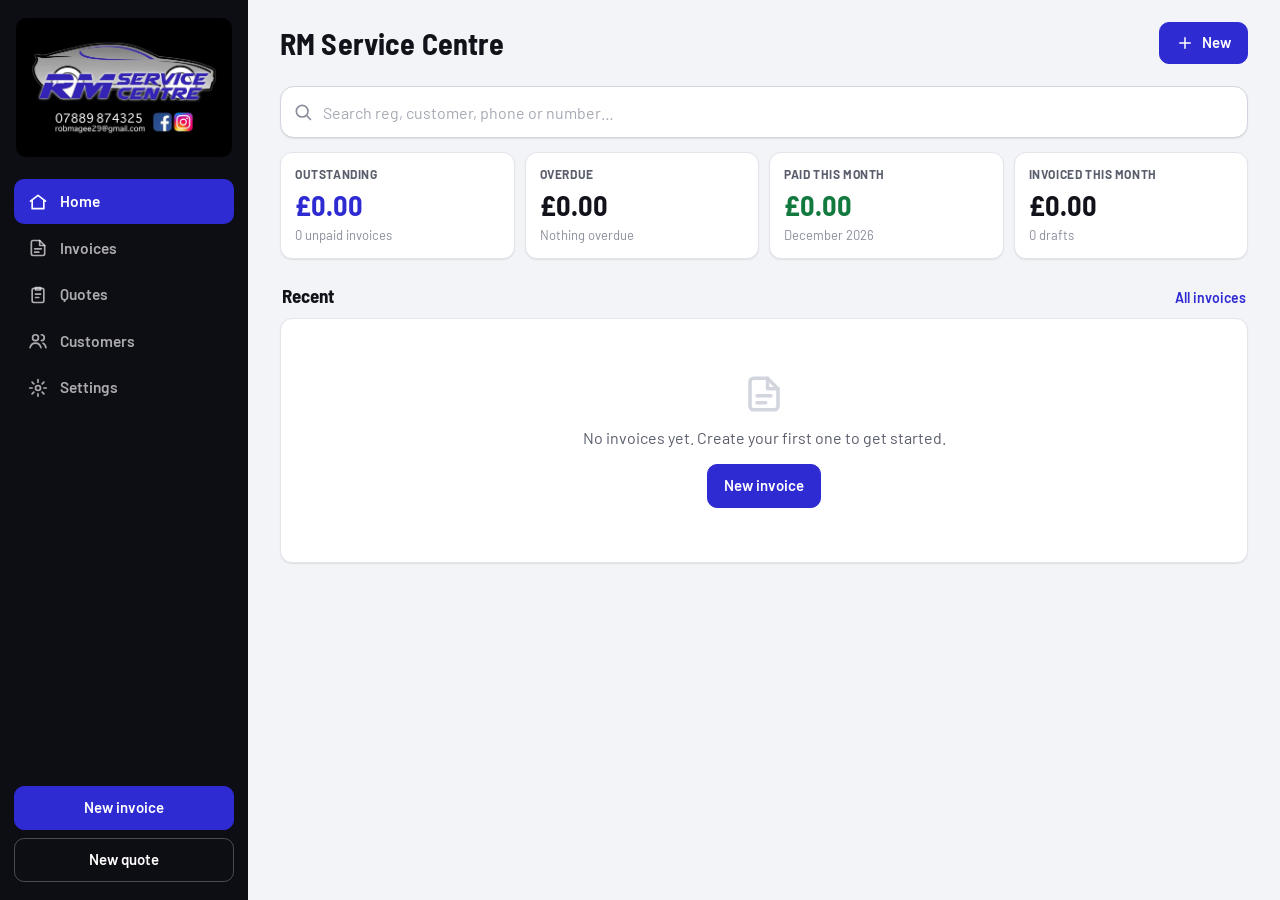
<file: rmsc-invoicing/index.html>
<!doctype html>
<html lang="en-GB">
<head>
<meta charset="utf-8">
<meta name="viewport" content="width=device-width, initial-scale=1, viewport-fit=cover">
<title>RMSC Invoicing</title>
<meta name="description" content="Invoices and quotes for RM Service Centre">
<meta name="theme-color" content="#0d0d14">
<link rel="manifest" href="manifest.webmanifest">
<link rel="icon" type="image/png" href="icons/icon-192.png">
<link rel="apple-touch-icon" href="icons/apple-touch-icon.png">
<meta name="mobile-web-app-capable" content="yes">
<meta name="apple-mobile-web-app-capable" content="yes">
<meta name="apple-mobile-web-app-status-bar-style" content="black">
<meta name="apple-mobile-web-app-title" content="RMSC">
<link rel="preconnect" href="https://fonts.googleapis.com">
<link rel="preconnect" href="https://fonts.gstatic.com" crossorigin>
<link href="https://fonts.googleapis.com/css2?family=Barlow:wght@400;500;600;700&family=Barlow+Semi+Condensed:wght@600;700&display=swap" rel="stylesheet">
<link rel="stylesheet" href="css/app.css">
</head>
<body>
<div class="app">
  <aside class="sidebar">
    <a href="#/" class="side-logo" aria-label="Home"><img id="side-logo-img" alt="RM Service Centre"></a>
    <nav class="side-nav" aria-label="Main">
      <a href="#/" data-nav="home"><svg class="ic" viewBox="0 0 24 24" fill="none" stroke="currentColor" stroke-width="2" stroke-linecap="round" stroke-linejoin="round"><path d="M3 11l9-7 9 7"/><path d="M5 10v10h14V10"/></svg>Home</a>
      <a href="#/invoices" data-nav="invoices"><svg class="ic" viewBox="0 0 24 24" fill="none" stroke="currentColor" stroke-width="2" stroke-linecap="round" stroke-linejoin="round"><path d="M14 3H6a2 2 0 0 0-2 2v14a2 2 0 0 0 2 2h12a2 2 0 0 0 2-2V9z"/><path d="M14 3v6h6M8 13h8M8 17h5"/></svg>Invoices</a>
      <a href="#/quotes" data-nav="quotes"><svg class="ic" viewBox="0 0 24 24" fill="none" stroke="currentColor" stroke-width="2" stroke-linecap="round" stroke-linejoin="round"><rect x="5" y="4" width="14" height="17" rx="2"/><path d="M9 3h6v3H9zM9 11h6M9 15h4"/></svg>Quotes</a>
      <a href="#/customers" data-nav="customers"><svg class="ic" viewBox="0 0 24 24" fill="none" stroke="currentColor" stroke-width="2" stroke-linecap="round" stroke-linejoin="round"><circle cx="9" cy="8" r="3.5"/><path d="M2.5 20c.8-3.5 3.4-5.5 6.5-5.5s5.7 2 6.5 5.5M16 4.5a3.5 3.5 0 0 1 0 7M18 14.8c1.8.7 3 2.5 3.5 5.2"/></svg>Customers</a>
      <a href="#/settings" data-nav="settings"><svg class="ic" viewBox="0 0 24 24" fill="none" stroke="currentColor" stroke-width="2" stroke-linecap="round" stroke-linejoin="round"><circle cx="12" cy="12" r="3"/><path d="M12 2v3M12 19v3M4.9 4.9l2.1 2.1M17 17l2.1 2.1M2 12h3M19 12h3M4.9 19.1L7 17M17 7l2.1-2.1"/></svg>Settings</a>
    </nav>
    <div class="side-new">
      <a href="#/new/invoice" class="btn btn-primary btn-block">New invoice</a>
      <a href="#/new/quote" class="btn btn-side btn-block">New quote</a>
    </div>
  </aside>

  <div class="main">
    <header class="topbar">
      <button class="icon-btn top-back" id="top-back" data-act="back" aria-label="Back" hidden><svg class="ic" viewBox="0 0 24 24" fill="none" stroke="currentColor" stroke-width="2.2" stroke-linecap="round" stroke-linejoin="round"><path d="M15 18l-6-6 6-6"/></svg></button>
      <h1 id="top-title">RMSC Invoicing</h1>
      <div class="top-actions" id="top-actions"></div>
    </header>
    <main id="view" class="view" tabindex="-1"></main>
  </div>

  <nav class="tabbar" aria-label="Main">
    <a href="#/" data-nav="home"><svg class="ic" viewBox="0 0 24 24" fill="none" stroke="currentColor" stroke-width="2" stroke-linecap="round" stroke-linejoin="round"><path d="M3 11l9-7 9 7"/><path d="M5 10v10h14V10"/></svg>Home</a>
    <a href="#/invoices" data-nav="invoices"><svg class="ic" viewBox="0 0 24 24" fill="none" stroke="currentColor" stroke-width="2" stroke-linecap="round" stroke-linejoin="round"><path d="M14 3H6a2 2 0 0 0-2 2v14a2 2 0 0 0 2 2h12a2 2 0 0 0 2-2V9z"/><path d="M14 3v6h6M8 13h8M8 17h5"/></svg>Invoices</a>
    <a href="#/quotes" data-nav="quotes"><svg class="ic" viewBox="0 0 24 24" fill="none" stroke="currentColor" stroke-width="2" stroke-linecap="round" stroke-linejoin="round"><rect x="5" y="4" width="14" height="17" rx="2"/><path d="M9 3h6v3H9zM9 11h6M9 15h4"/></svg>Quotes</a>
    <a href="#/customers" data-nav="customers"><svg class="ic" viewBox="0 0 24 24" fill="none" stroke="currentColor" stroke-width="2" stroke-linecap="round" stroke-linejoin="round"><circle cx="9" cy="8" r="3.5"/><path d="M2.5 20c.8-3.5 3.4-5.5 6.5-5.5s5.7 2 6.5 5.5M16 4.5a3.5 3.5 0 0 1 0 7M18 14.8c1.8.7 3 2.5 3.5 5.2"/></svg>Customers</a>
    <a href="#/settings" data-nav="settings"><svg class="ic" viewBox="0 0 24 24" fill="none" stroke="currentColor" stroke-width="2" stroke-linecap="round" stroke-linejoin="round"><circle cx="12" cy="12" r="3"/><path d="M12 2v3M12 19v3M4.9 4.9l2.1 2.1M17 17l2.1 2.1M2 12h3M19 12h3M4.9 19.1L7 17M17 7l2.1-2.1"/></svg>Settings</a>
  </nav>
</div>

<div id="modal-root"></div>
<div id="toast-root" aria-live="polite"></div>

<noscript><p style="padding:24px">This app needs JavaScript turned on.</p></noscript>
<script src="js/logo.js"></script>
<script src="js/app.js"></script>
</body>
</html>
</file>
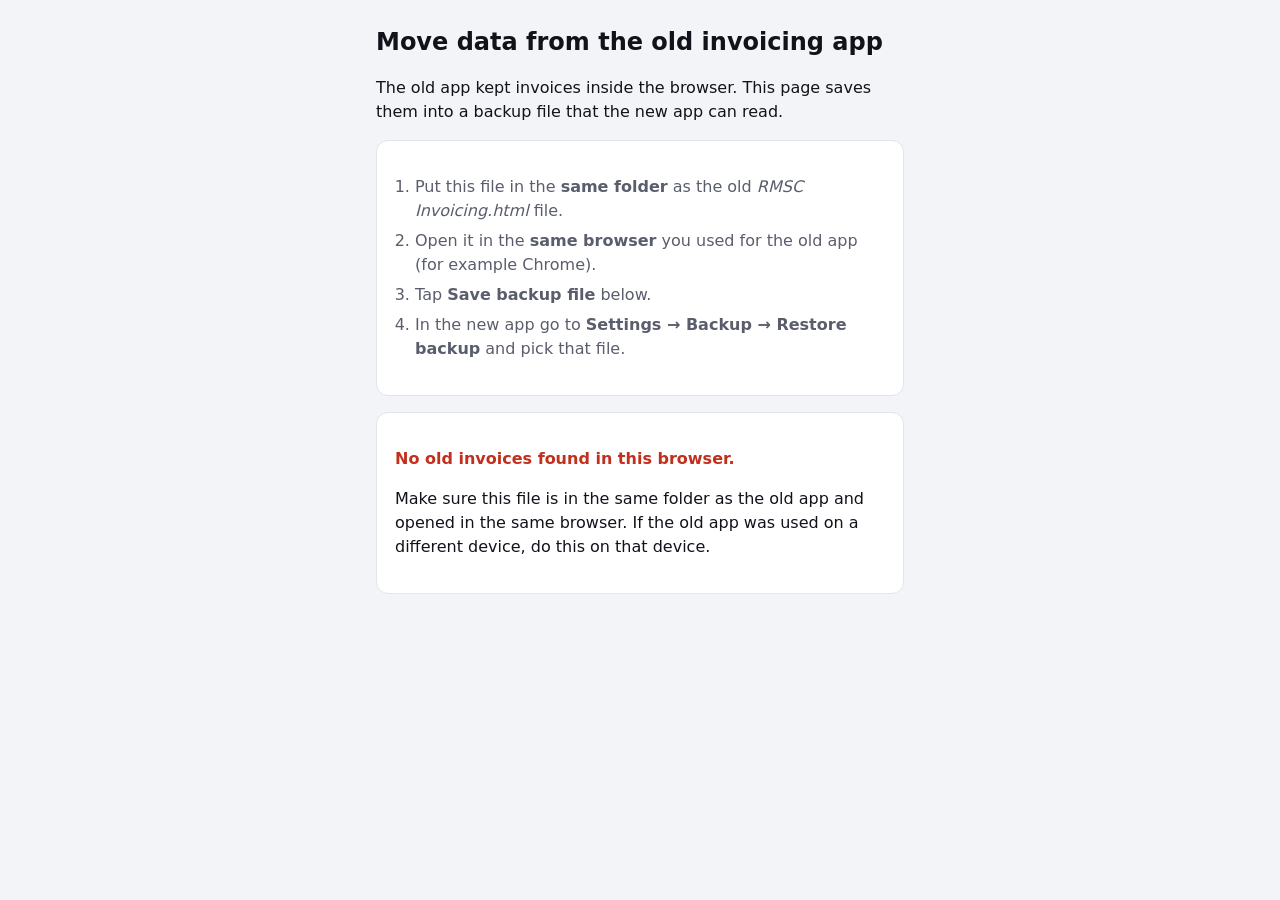
<file: rmsc-invoicing/migrate-old-data.html>
<!doctype html>
<html lang="en-GB">
<head>
<meta charset="utf-8">
<meta name="viewport" content="width=device-width, initial-scale=1">
<title>Move old RMSC data</title>
<style>
  :root { --ink: #0d0d14; --blue: #2f2bd3; --bg: #f3f4f7; --line: #e3e5eb; --muted: #5a5e6c; --green: #12793f; --red: #c2301d; }
  * { box-sizing: border-box; }
  body { margin: 0; font-family: system-ui, -apple-system, 'Segoe UI', Roboto, sans-serif; background: var(--bg); color: #12131a; line-height: 1.5; }
  main { max-width: 560px; margin: 0 auto; padding: 24px 16px 48px; }
  h1 { font-size: 24px; margin: 0 0 8px; }
  .card { background: #fff; border: 1px solid var(--line); border-radius: 12px; padding: 18px; margin-top: 16px; }
  ol { padding-left: 20px; color: var(--muted); }
  li { margin-bottom: 6px; }
  button { font: inherit; font-weight: 600; min-height: 46px; padding: 0 18px; border-radius: 10px; border: 0; background: var(--blue); color: #fff; cursor: pointer; width: 100%; }
  .ok { color: var(--green); font-weight: 600; }
  .bad { color: var(--red); font-weight: 600; }
</style>
</head>
<body>
<main>
  <h1>Move data from the old invoicing app</h1>
  <p>The old app kept invoices inside the browser. This page saves them into a backup file that the new app can read.</p>

  <div class="card">
    <ol>
      <li>Put this file in the <strong>same folder</strong> as the old <em>RMSC Invoicing.html</em> file.</li>
      <li>Open it in the <strong>same browser</strong> you used for the old app (for example Chrome).</li>
      <li>Tap <strong>Save backup file</strong> below.</li>
      <li>In the new app go to <strong>Settings → Backup → Restore backup</strong> and pick that file.</li>
    </ol>
  </div>

  <div class="card" id="result">Checking…</div>
</main>
<script>
(function () {
  var box = document.getElementById('result');
  var raw = null;
  try { raw = localStorage.getItem('garageInvoiceState'); } catch (e) { /* blocked */ }
  if (!raw) {
    box.innerHTML = '<p class="bad">No old invoices found in this browser.</p><p>Make sure this file is in the same folder as the old app and opened in the same browser. If the old app was used on a different device, do this on that device.</p>';
    return;
  }
  var data;
  try { data = JSON.parse(raw); } catch (e) { box.innerHTML = '<p class="bad">The old data is damaged and could not be read.</p>'; return; }
  var inv = (data.invoices || []).length, cus = (data.customers || []).length;
  box.innerHTML = '<p class="ok">Found ' + inv + ' invoice' + (inv === 1 ? '' : 's') + ' and ' + cus + ' customer' + (cus === 1 ? '' : 's') + '.</p><button id="dl">Save backup file</button>';
  document.getElementById('dl').onclick = function () {
    var d = new Date();
    var name = 'RMSC-old-app-data-' + d.getFullYear() + '-' + String(d.getMonth() + 1).padStart(2, '0') + '-' + String(d.getDate()).padStart(2, '0') + '.json';
    var url = URL.createObjectURL(new Blob([raw], { type: 'application/json' }));
    var a = document.createElement('a'); a.href = url; a.download = name; document.body.appendChild(a); a.click(); a.remove();
    setTimeout(function () { URL.revokeObjectURL(url); }, 4000);
    box.insertAdjacentHTML('beforeend', '<p style="margin-top:12px">Saved as <strong>' + name + '</strong>. Now restore it in the new app.</p>');
  };
})();
</script>
</body>
</html>
</file>
<file: rmsc-invoicing/css/app.css>
/* RMSC Invoicing – styles (mobile first) */
:root {
  --ink: #0d0d14;
  --ink2: #1a1a26;
  --blue: #2f2bd3;
  --blue-d: #231fb0;
  --blue-50: #eeeefe;
  --blue-100: #dcdcfc;
  --bg: #f3f4f7;
  --surface: #ffffff;
  --surface2: #f7f8fa;
  --line: #e3e5eb;
  --line2: #d2d5dd;
  --text: #12131a;
  --muted: #5a5e6c;
  --faint: #8a8e9b;
  --green: #12793f;
  --green-d: #0d6333;
  --green-bg: #e3f4ea;
  --red: #c2301d;
  --red-bg: #fdeceb;
  --amber: #995400;
  --amber-bg: #fff2d4;
  --grey-bg: #eceef2;
  --plate: #ffcc00;
  --r: 12px;
  --shadow: 0 1px 2px rgba(16, 18, 30, .06), 0 1px 1px rgba(16, 18, 30, .03);
  --shadow-lg: 0 14px 44px rgba(16, 18, 30, .2);
  --font: 'Barlow', system-ui, -apple-system, 'Segoe UI', Roboto, sans-serif;
  --font-head: 'Barlow Semi Condensed', 'Barlow', system-ui, sans-serif;
  --tabbar-h: 62px;
  --side-w: 248px;
}

* { box-sizing: border-box; }
html { -webkit-text-size-adjust: 100%; }
body {
  margin: 0; font-family: var(--font); font-size: 16px; line-height: 1.45;
  color: var(--text); background: var(--bg);
  -webkit-font-smoothing: antialiased; -webkit-tap-highlight-color: transparent;
}
a { color: inherit; text-decoration: none; }
button, input, select, textarea { font: inherit; color: inherit; }
h1, h2, h3 { font-family: var(--font-head); margin: 0; font-weight: 700; letter-spacing: .005em; line-height: 1.15; }
p { margin: 0 0 10px; }
.ic { width: 20px; height: 20px; flex: none; }
[hidden] { display: none !important; }
.num { font-variant-numeric: tabular-nums; }
.muted { color: var(--muted); }
.small { font-size: 14px; }
.red { color: var(--red); }
.green { color: var(--green); }
:focus-visible { outline: 3px solid var(--blue-100); outline-offset: 2px; }

/* ---------- Layout ---------- */
.app { min-height: 100vh; min-height: 100dvh; }
.sidebar { display: none; }
.main { min-width: 0; }

.topbar {
  position: sticky; top: 0; z-index: 40;
  display: flex; align-items: center; gap: 6px;
  min-height: 56px; padding: 8px 12px 8px 16px;
  padding-top: calc(8px + env(safe-area-inset-top));
  background: var(--ink); color: #fff;
}
.topbar h1 { font-size: 21px; flex: 1; min-width: 0; white-space: nowrap; overflow: hidden; text-overflow: ellipsis; }
.top-back { margin-left: -8px; }
.top-actions { display: flex; gap: 6px; flex: none; }
.topbar .btn { min-height: 38px; padding: 0 12px; font-size: 14.5px; }
.topbar .btn-top { background: transparent; border-color: rgba(255,255,255,.28); color: #fff; }

.view { padding: 16px 16px calc(var(--tabbar-h) + 28px + env(safe-area-inset-bottom)); max-width: 1180px; margin: 0 auto; outline: none; }

.tabbar {
  position: fixed; left: 0; right: 0; bottom: 0; z-index: 40;
  display: grid; grid-template-columns: repeat(5, 1fr);
  background: rgba(255,255,255,.97); border-top: 1px solid var(--line);
  padding-bottom: env(safe-area-inset-bottom);
}
.tabbar a { display: flex; flex-direction: column; align-items: center; justify-content: center; gap: 3px; height: var(--tabbar-h); font-size: 11.5px; font-weight: 600; color: var(--faint); }
.tabbar a .ic { width: 23px; height: 23px; }
.tabbar a.on { color: var(--blue); }
body.editing .tabbar { display: none; }
body.editing .view { padding-bottom: calc(104px + env(safe-area-inset-bottom)); }

@media (min-width: 900px) {
  .app { display: grid; grid-template-columns: var(--side-w) minmax(0, 1fr); }
  .sidebar {
    display: flex; flex-direction: column; position: sticky; top: 0; height: 100vh;
    background: var(--ink); color: #fff; padding: 18px 14px;
  }
  .side-logo { display: block; border-radius: 10px; overflow: hidden; margin: 0 2px 22px; }
  .side-logo img { display: block; width: 100%; }
  .side-nav { display: flex; flex-direction: column; gap: 2px; }
  .side-nav a { display: flex; align-items: center; gap: 12px; padding: 11px 14px; border-radius: 10px; color: rgba(255,255,255,.66); font-weight: 600; font-size: 15.5px; }
  .side-nav a:hover { background: rgba(255,255,255,.07); color: #fff; }
  .side-nav a.on { background: var(--blue); color: #fff; }
  .side-new { margin-top: auto; display: flex; flex-direction: column; gap: 8px; }
  .sidebar .btn-side { background: transparent; color: #fff; border-color: rgba(255,255,255,.25); }
  .sidebar .btn-side:hover { background: rgba(255,255,255,.07); border-color: rgba(255,255,255,.4); }
  .tabbar { display: none; }
  .topbar { background: var(--bg); color: var(--text); padding: 22px 32px 10px; }
  .topbar h1 { font-size: 30px; }
  .topbar .btn { min-height: 42px; padding: 0 16px; font-size: 15px; }
  .topbar .btn-top { background: var(--surface); border-color: var(--line2); color: var(--text); }
  .view { padding: 12px 32px 48px; }
  body.editing .view { padding-bottom: 120px; }
}

/* ---------- Buttons ---------- */
.btn {
  display: inline-flex; align-items: center; justify-content: center; gap: 8px;
  min-height: 44px; padding: 0 16px; border-radius: 10px;
  border: 1px solid var(--line2); background: var(--surface); color: var(--text);
  font-weight: 600; font-size: 15px; cursor: pointer; white-space: nowrap; text-align: center;
  transition: background .15s, border-color .15s, transform .05s;
}
.btn:hover { border-color: var(--faint); }
.btn:active { transform: translateY(1px); }
.btn .ic { width: 18px; height: 18px; }
.btn-primary { background: var(--blue); border-color: var(--blue); color: #fff; }
.btn-primary:hover { background: var(--blue-d); border-color: var(--blue-d); }
.btn-green { background: var(--green); border-color: var(--green); color: #fff; }
.btn-green:hover { background: var(--green-d); border-color: var(--green-d); }
.btn-danger { color: var(--red); border-color: #f0c3bc; }
.btn-danger:hover { background: var(--red-bg); border-color: var(--red); }
.btn-sm { min-height: 36px; padding: 0 12px; font-size: 14px; }
.btn-block { width: 100%; }
.btn[disabled], .btn.loading { opacity: .6; pointer-events: none; }
.btn.loading .ic { animation: spin 1s linear infinite; }
@keyframes spin { to { transform: rotate(360deg); } }
.icon-btn { display: inline-grid; place-items: center; width: 40px; height: 40px; flex: none; border-radius: 10px; border: 0; background: transparent; color: inherit; cursor: pointer; }
.icon-btn:hover { background: rgba(127,127,145,.14); }
.icon-btn.danger:hover { background: var(--red-bg); color: var(--red); }
.link { color: var(--blue); font-weight: 600; background: none; border: 0; padding: 0; cursor: pointer; }

/* ---------- Cards / sections ---------- */
.card { background: var(--surface); border: 1px solid var(--line); border-radius: var(--r); padding: 16px; box-shadow: var(--shadow); }
.stack { display: flex; flex-direction: column; gap: 12px; }
.card-title { display: flex; align-items: center; gap: 8px; font-family: var(--font-head); font-weight: 700; font-size: 19px; margin-bottom: 14px; }
.card-title .ic { color: var(--blue); }
.card-title .spacer { flex: 1; }
.section { margin-top: 26px; }
.section-head { display: flex; align-items: baseline; justify-content: space-between; gap: 12px; margin: 0 2px 10px; }
.section-head h2 { font-size: 19px; }
.section-head a { font-size: 14px; font-weight: 600; color: var(--blue); }
.help { display: block; font-size: 13px; color: var(--faint); margin-top: 2px; }

/* ---------- Forms ---------- */
.field { display: flex; flex-direction: column; gap: 5px; min-width: 0; }
.fields { display: flex; flex-direction: column; gap: 12px; }
label, .label { font-size: 13.5px; font-weight: 600; color: var(--muted); }
input[type=text], input[type=search], input[type=email], input[type=tel], input[type=number], input[type=date], select, textarea {
  width: 100%; min-height: 44px; padding: 10px 12px;
  border: 1px solid var(--line2); border-radius: 10px; background: #fff;
  font-size: 16px; outline: none; -webkit-appearance: none; appearance: none;
  transition: border-color .15s, box-shadow .15s;
}
input[type=date] { padding-top: 8px; padding-bottom: 8px; }
input::placeholder, textarea::placeholder { color: #a6a9b4; }
select {
  background-image: url("data:image/svg+xml,%3Csvg xmlns='http://www.w3.org/2000/svg' width='12' height='8' viewBox='0 0 12 8'%3E%3Cpath d='M1 1.5l5 5 5-5' fill='none' stroke='%235a5e6c' stroke-width='1.8' stroke-linecap='round'/%3E%3C/svg%3E");
  background-repeat: no-repeat; background-position: right 12px center; padding-right: 34px; cursor: pointer;
}
input:focus, select:focus, textarea:focus { border-color: var(--blue); box-shadow: 0 0 0 3px var(--blue-100); }
textarea { resize: vertical; min-height: 76px; line-height: 1.4; }
.grid2 { display: grid; grid-template-columns: 1fr 1fr; gap: 12px; }
@media (max-width: 560px) { .grid2.stack-sm { grid-template-columns: 1fr; } }
.reg-input { font-family: var(--font-head) !important; font-weight: 700; font-size: 19px !important; letter-spacing: .08em; text-transform: uppercase; background: #fffbe0 !important; }

.search-box { position: relative; }
.search-box > .ic { position: absolute; left: 13px; top: 50%; transform: translateY(-50%); color: var(--faint); pointer-events: none; }
.search-box input { padding-left: 42px; }
.search-hero { margin-bottom: 14px; }
.search-hero input { height: 52px; border-radius: 14px; box-shadow: var(--shadow); }

.seg { display: flex; flex-wrap: wrap; gap: 8px; }
.seg label { position: relative; }
.seg input { position: absolute; opacity: 0; pointer-events: none; }
.seg span { display: inline-flex; align-items: center; height: 40px; padding: 0 14px; border-radius: 99px; border: 1px solid var(--line2); background: #fff; font-size: 14.5px; font-weight: 600; color: var(--text); cursor: pointer; }
.seg input:checked + span { background: var(--ink); border-color: var(--ink); color: #fff; }
.seg input:focus-visible + span { box-shadow: 0 0 0 3px var(--blue-100); }

/* ---------- Plates & badges ---------- */
.plate {
  display: inline-flex; align-items: center; font-family: var(--font-head); font-weight: 700;
  letter-spacing: .06em; background: var(--plate); color: #111; border: 1.5px solid #111;
  border-radius: 5px; padding: 0 7px; font-size: 14px; line-height: 1.45; white-space: nowrap;
}
.plate.lg { font-size: 30px; padding: 4px 18px; border-width: 2px; border-radius: 8px; }
.badge { display: inline-flex; align-items: center; height: 22px; padding: 0 9px; border-radius: 99px; font-size: 12px; font-weight: 700; letter-spacing: .02em; background: var(--grey-bg); color: var(--muted); white-space: nowrap; }
.b-paid, .b-accepted { background: var(--green-bg); color: var(--green); }
.b-unpaid, .b-sent { background: var(--blue-50); color: var(--blue); }
.b-part { background: var(--amber-bg); color: var(--amber); }
.b-overdue, .b-declined, .b-expired { background: var(--red-bg); color: var(--red); }
.b-converted { background: #efeafd; color: #5b34c8; }

/* ---------- Home ---------- */
.stats { display: grid; grid-template-columns: 1fr 1fr; gap: 10px; }
.stat { display: block; background: var(--surface); border: 1px solid var(--line); border-radius: var(--r); padding: 13px 14px; box-shadow: var(--shadow); min-width: 0; }
a.stat:hover { border-color: var(--line2); }
.stat-label { font-size: 12px; font-weight: 700; color: var(--muted); text-transform: uppercase; letter-spacing: .05em; }
.stat-value { font-family: var(--font-head); font-size: 25px; font-weight: 700; margin-top: 2px; font-variant-numeric: tabular-nums; white-space: nowrap; overflow: hidden; text-overflow: ellipsis; }
.stat-sub { font-size: 13px; color: var(--faint); }
.stat.blue .stat-value { color: var(--blue); }
.stat.red { border-color: #f2c4bd; background: #fffafa; }
.stat.red .stat-value { color: var(--red); }
.stat.green .stat-value { color: var(--green); }
@media (min-width: 720px) { .stats { grid-template-columns: repeat(4, 1fr); } .stat-value { font-size: 28px; } }

.quick { display: grid; grid-template-columns: 1fr 1fr; gap: 10px; margin-top: 12px; }
.quick-btn { display: flex; align-items: center; gap: 10px; padding: 15px 14px; border-radius: var(--r); background: var(--ink); color: #fff; font-weight: 700; font-size: 16px; }
.quick-btn .ic { width: 22px; height: 22px; color: #a19eff; }
.quick-btn.alt { background: var(--surface); color: var(--text); border: 1px solid var(--line); box-shadow: var(--shadow); }
.quick-btn.alt .ic { color: var(--blue); }
@media (min-width: 900px) { .quick { display: none; } }

.banner { display: flex; align-items: center; gap: 12px; padding: 12px 14px; border-radius: var(--r); background: var(--blue-50); border: 1px solid var(--blue-100); margin-bottom: 12px; font-size: 14.5px; }
.banner > .ic { color: var(--blue); }
.banner-body { flex: 1; min-width: 0; }
.banner strong { display: block; }
.banner.warn { background: var(--amber-bg); border-color: #f1d9a0; }
.banner.warn > .ic { color: var(--amber); }
.banner.red { background: var(--red-bg); border-color: #f2c4bd; }
.banner.red > .ic { color: var(--red); }
.banner-actions { display: flex; gap: 6px; flex-wrap: wrap; }
@media (max-width: 620px) { .banner { flex-wrap: wrap; } .banner-actions { width: 100%; padding-left: 32px; } }

/* ---------- Lists ---------- */
.toolbar { display: flex; flex-direction: column; gap: 10px; margin-bottom: 12px; }
.chips { display: flex; gap: 8px; overflow-x: auto; scrollbar-width: none; margin: 0 -16px; padding: 2px 16px; }
.chips::-webkit-scrollbar { display: none; }
.chip { flex: none; height: 36px; padding: 0 14px; border-radius: 99px; border: 1px solid var(--line2); background: #fff; display: inline-flex; align-items: center; gap: 6px; font-weight: 600; font-size: 14px; color: var(--muted); cursor: pointer; }
.chip.on { background: var(--ink); border-color: var(--ink); color: #fff; }
.chip .count { font-size: 12px; opacity: .7; }
@media (min-width: 900px) { .toolbar { flex-direction: row; align-items: center; } .toolbar .search-box { flex: 0 0 340px; } .chips { margin: 0; padding: 2px 0; } }
.list-summary { font-size: 14px; color: var(--muted); margin: 0 2px 10px; }

.rows { display: flex; flex-direction: column; background: var(--surface); border: 1px solid var(--line); border-radius: var(--r); overflow: hidden; box-shadow: var(--shadow); }
.row { display: flex; align-items: center; gap: 12px; padding: 12px 14px; border-top: 1px solid var(--line); min-width: 0; }
.rows > :first-child { border-top: 0; }
a.row:hover { background: var(--surface2); }
.row-main { flex: 1; min-width: 0; }
.row-title { display: flex; align-items: center; gap: 8px; flex-wrap: wrap; }
.row-num { font-weight: 700; font-variant-numeric: tabular-nums; }
.row-name { font-weight: 600; white-space: nowrap; overflow: hidden; text-overflow: ellipsis; }
.row-sub { font-size: 13.5px; color: var(--muted); display: flex; align-items: center; gap: 6px; flex-wrap: wrap; margin-top: 1px; }
.row-side { text-align: right; flex: none; }
.row-amt { font-weight: 700; font-variant-numeric: tabular-nums; font-size: 16px; }
.row-bal { font-size: 12.5px; color: var(--amber); font-weight: 600; }
.row-bal.red { color: var(--red); }
.row .chev { color: var(--line2); }
.month-head { display: flex; justify-content: space-between; padding: 8px 14px; background: var(--surface2); font-size: 12px; font-weight: 700; color: var(--muted); text-transform: uppercase; letter-spacing: .06em; border-top: 1px solid var(--line); }
.avatar { width: 40px; height: 40px; border-radius: 50%; background: var(--blue-50); color: var(--blue); display: grid; place-items: center; font-weight: 700; flex: none; font-size: 15px; }
.avatar.lg { width: 56px; height: 56px; font-size: 20px; }

.empty { text-align: center; padding: 38px 18px; color: var(--muted); }
.empty .ic { width: 42px; height: 42px; color: var(--line2); margin-bottom: 6px; }
.empty p { margin: 0 0 14px; }

/* ---------- Editor ---------- */
.editor { display: grid; gap: 12px; }
.ed-main, .ed-side { display: flex; flex-direction: column; gap: 12px; min-width: 0; }
@media (min-width: 1100px) {
  .editor { grid-template-columns: minmax(0, 1fr) 320px; align-items: start; }
  .ed-side { position: sticky; top: 92px; }
}
.typeahead { position: relative; }
.ta-list { position: absolute; left: 0; right: 0; top: 100%; margin-top: 4px; background: #fff; border: 1px solid var(--line2); border-radius: 10px; box-shadow: var(--shadow-lg); z-index: 20; overflow: hidden; }
.ta-item { display: block; width: 100%; text-align: left; padding: 10px 12px; border: 0; border-top: 1px solid var(--line); background: none; cursor: pointer; }
.ta-item:first-child { border-top: 0; }
.ta-item:hover, .ta-item:focus { background: var(--blue-50); outline: none; }
.ta-item small { display: block; color: var(--muted); font-size: 13px; }
.hint { display: flex; gap: 10px; align-items: center; flex-wrap: wrap; padding: 10px 12px; border-radius: 10px; background: var(--blue-50); border: 1px solid var(--blue-100); font-size: 14px; }
.hint-body { flex: 1; min-width: 180px; }
.vpicks { display: flex; gap: 8px; flex-wrap: wrap; margin-top: 6px; }
.vpick { display: inline-flex; align-items: center; gap: 8px; padding: 6px 10px; border: 1px solid var(--line2); border-radius: 10px; background: #fff; cursor: pointer; font-size: 14px; }
.vpick:hover { border-color: var(--blue); }

details.jobs > summary { list-style: none; display: flex; align-items: center; gap: 8px; cursor: pointer; }
details.jobs > summary::-webkit-details-marker { display: none; }
details.jobs > summary .card-title { margin: 0; flex: 1; }
details.jobs .chev { transition: transform .2s; color: var(--muted); }
details.jobs[open] .chev { transform: rotate(180deg); }
.jobs-count { font-size: 13px; font-weight: 700; color: var(--blue); background: var(--blue-50); padding: 2px 10px; border-radius: 99px; }
.jobs-body { margin-top: 14px; }
.jobchips { display: flex; flex-wrap: wrap; gap: 8px; margin-top: 12px; max-height: 330px; overflow: auto; padding: 2px; }
.jc { height: 38px; padding: 0 13px; border-radius: 99px; border: 1px solid var(--line2); background: #fff; font-size: 14.5px; font-weight: 500; cursor: pointer; display: inline-flex; align-items: center; gap: 6px; }
.jc:hover { border-color: var(--blue); }
.jc.on { background: var(--blue); border-color: var(--blue); color: #fff; }
.jc.add { border-style: dashed; color: var(--blue); }
.jobs-preview { display: flex; flex-wrap: wrap; gap: 6px; margin-top: 10px; }
details[open] .jobs-preview { display: none; }
.jobs-preview span { font-size: 13px; padding: 2px 9px; border-radius: 6px; background: var(--blue-50); color: var(--blue); font-weight: 600; }

.li-head { display: none; }
.lines { display: flex; flex-direction: column; gap: 10px; }
.li {
  display: grid; gap: 8px; padding: 12px; border: 1px solid var(--line); border-radius: 10px; background: var(--surface2);
  grid-template-columns: minmax(0, 1.35fr) minmax(0, .8fr) minmax(0, 1fr) 40px;
  grid-template-areas: "desc desc desc del" "type qty rate rate" "total total total total";
}
.li-f { display: flex; flex-direction: column; gap: 3px; min-width: 0; }
.li-f > span { font-size: 11.5px; font-weight: 700; color: var(--faint); text-transform: uppercase; letter-spacing: .05em; white-space: nowrap; }
.li-desc { grid-area: desc; } .li-type { grid-area: type; } .li-qty { grid-area: qty; } .li-rate { grid-area: rate; }
.li-total { grid-area: total; flex-direction: row; justify-content: flex-end; align-items: baseline; gap: 10px; border-top: 1px dashed var(--line2); padding-top: 8px; }
.li-total b { font-variant-numeric: tabular-nums; font-size: 17px; }
.li-del { grid-area: del; align-self: end; }
.li select { padding-left: 10px; padding-right: 26px; background-position: right 8px center; }
.li input, .li select { padding-left: 10px; padding-right: 10px; }
.li select { padding-right: 26px; }
@media (min-width: 700px) {
  .li-head, .li { grid-template-columns: 128px minmax(0, 1fr) 76px 96px 92px 40px; }
  .li-head { display: grid; gap: 8px; padding: 0 2px 6px; font-size: 11.5px; font-weight: 700; color: var(--faint); text-transform: uppercase; letter-spacing: .05em; }
  .li-head .r { text-align: right; }
  .li { grid-template-areas: "type desc qty rate total del"; padding: 0; border: 0; background: none; }
  .li-f > span { display: none; }
  .li-total { border: 0; padding: 0; align-items: center; }
  .li-total b { display: flex; align-items: center; justify-content: flex-end; min-height: 44px; width: 100%; font-size: 16px; }
  .li-del { align-self: center; }
}
.add-row { display: flex; flex-wrap: wrap; gap: 8px; margin-top: 12px; }

.tot-row { display: flex; justify-content: space-between; align-items: center; gap: 10px; padding: 8px 0; border-bottom: 1px solid var(--line); font-variant-numeric: tabular-nums; }
.tot-row:last-child { border-bottom: 0; }
.tot-row.grand { font-family: var(--font-head); font-size: 23px; font-weight: 700; padding-top: 10px; }
.tot-row select { width: auto; min-height: 34px; padding: 4px 30px 4px 10px; font-size: 14px; }

.savebar {
  position: fixed; left: 0; right: 0; bottom: 0; z-index: 45;
  display: flex; align-items: center; gap: 8px;
  padding: 10px 16px calc(10px + env(safe-area-inset-bottom));
  background: #fff; border-top: 1px solid var(--line); box-shadow: 0 -6px 22px rgba(16,18,30,.07);
}
.savebar-total { flex: 1; min-width: 0; line-height: 1.1; }
.savebar-total small { display: block; font-size: 12px; color: var(--muted); font-weight: 600; text-transform: uppercase; letter-spacing: .05em; }
.savebar-total strong { font-family: var(--font-head); font-size: 23px; font-variant-numeric: tabular-nums; }
@media (max-width: 380px) { .savebar .btn { padding: 0 12px; } }
@media (min-width: 900px) { .savebar { left: var(--side-w); padding: 12px 32px; } }

/* ---------- Document page ---------- */
.doc-layout { display: grid; grid-template-columns: minmax(0, 1fr); gap: 16px; }
.doc-side { display: flex; flex-direction: column; gap: 12px; min-width: 0; }
@media (min-width: 1100px) {
  .doc-layout { grid-template-columns: minmax(0, 1fr) 330px; align-items: start; }
  .doc-side { position: sticky; top: 92px; order: 2; }
}
.doc-actions { display: grid; grid-template-columns: 1fr 1fr 1fr; gap: 8px; }
.doc-actions .wide { grid-column: 1 / -1; }
.doc-actions .btn { padding: 0 10px; }
.pay-top { display: flex; justify-content: space-between; align-items: flex-start; gap: 10px; margin-bottom: 6px; }
.pay-big { font-family: var(--font-head); font-size: 32px; font-weight: 700; font-variant-numeric: tabular-nums; line-height: 1.1; }
.pay-big.paid { color: var(--green); }
.pay-big.overdue { color: var(--red); }
.pay-line { display: flex; align-items: center; gap: 10px; padding: 9px 0; border-top: 1px solid var(--line); font-size: 14.5px; }
.pay-line .grow { flex: 1; min-width: 0; }
.pay-line small { display: block; color: var(--muted); }
.mini-link { display: flex; align-items: center; gap: 10px; padding: 8px 0; border-top: 1px solid var(--line); }
.mini-link:first-of-type { border-top: 0; }
.mini-link .grow { flex: 1; min-width: 0; }
.mini-link .vlink { display: flex; align-items: center; gap: 10px; }
.mini-link .vlink:hover .grow { color: var(--blue); }
.mini-link small { display: block; color: var(--muted); font-size: 13px; }
.btn-row { display: flex; gap: 8px; flex-wrap: wrap; margin-top: 12px; }
.btn-row .btn { flex: 1; }

/* ---------- The invoice paper (screen, print and PDF) ---------- */
.paper {
  container-type: inline-size; position: relative; background: #fff; color: #14151c;
  border: 1px solid var(--line); border-radius: 6px; box-shadow: 0 4px 20px rgba(16,18,30,.08);
  padding: clamp(18px, 4.5vw, 44px); font-family: var(--font); font-size: 13.5px; line-height: 1.5;
  width: 100%; max-width: 840px; margin: 0 auto; overflow: hidden;
}
.paper-pdf { border: 0; border-radius: 0; box-shadow: none; padding: 0; max-width: none; width: 100%; }
.p-head { display: flex; justify-content: space-between; align-items: flex-start; gap: 20px; margin-bottom: 22px; }
.p-logo { display: block; height: 104px; width: auto; max-width: 100%; border-radius: 6px; }
.p-garage { font-family: var(--font-head); font-size: 28px; font-weight: 700; }
.p-title { text-align: right; flex: none; }
.p-kind { font-family: var(--font-head); font-size: 32px; font-weight: 700; text-transform: uppercase; letter-spacing: .08em; color: #2f2bd3; line-height: 1; }
.p-num { font-weight: 700; font-size: 16px; margin-top: 6px; }
.p-meta { margin: 6px 0 0 auto; border-collapse: collapse; font-size: 13px; }
.p-meta th { text-align: left; color: #6b6f7c; font-weight: 500; padding: 1px 14px 1px 0; }
.p-meta td { text-align: right; font-weight: 600; white-space: nowrap; }
.p-parties { display: grid; grid-template-columns: 1fr 1fr; gap: 20px; padding: 16px 0; border-top: 2px solid #14151c; border-bottom: 1px solid #e2e4ea; margin-bottom: 16px; }
.p-label { font-size: 10.5px; font-weight: 700; text-transform: uppercase; letter-spacing: .09em; color: #8a8e9b; margin-bottom: 4px; }
.p-name { font-weight: 700; font-size: 15px; }
.p-detail { color: #4b4f5c; overflow-wrap: anywhere; }
.p-vehicle { display: flex; align-items: center; gap: 12px; flex-wrap: wrap; padding: 10px 12px; background: #f5f6f9; border-radius: 6px; margin-bottom: 16px; font-weight: 600; }
.p-plate { display: inline-block; font-family: var(--font-head); font-weight: 700; letter-spacing: .07em; background: #ffcc00; border: 1.5px solid #111; border-radius: 4px; padding: 0 8px; font-size: 15px; }
.p-miles { color: #6b6f7c; font-weight: 500; margin-left: auto; }
.p-items { width: 100%; border-collapse: collapse; margin-bottom: 6px; }
.p-items th { font-size: 10.5px; font-weight: 700; text-transform: uppercase; letter-spacing: .09em; color: #8a8e9b; text-align: left; padding: 8px 0; border-bottom: 1px solid #d2d5dd; }
.p-items td { padding: 9px 0; border-bottom: 1px solid #eceef2; vertical-align: top; }
.p-items tr { break-inside: avoid; }
.p-items .r { text-align: right; white-space: nowrap; padding-left: 14px; font-variant-numeric: tabular-nums; }
.p-tag { display: inline-block; font-size: 9.5px; font-weight: 700; text-transform: uppercase; letter-spacing: .07em; color: #2f2bd3; background: #eeeefe; border-radius: 4px; padding: 1px 6px; margin-right: 8px; vertical-align: 1px; }
.p-empty { color: #8a8e9b; text-align: center; }
.p-bottom { display: grid; grid-template-columns: minmax(0, 1fr) 250px; gap: 26px; align-items: start; margin-top: 12px; }
.p-totals > div { display: flex; justify-content: space-between; gap: 12px; padding: 5px 0; font-variant-numeric: tabular-nums; }
.p-totals .p-grand { border-top: 2px solid #14151c; margin-top: 4px; padding-top: 8px; font-family: var(--font-head); font-size: 21px; font-weight: 700; }
.p-totals .p-due { background: #14151c; color: #fff; padding: 8px 10px; border-radius: 4px; font-weight: 700; margin-top: 6px; }
.p-box { padding: 10px 12px; background: #f5f6f9; border-radius: 6px; margin-bottom: 10px; break-inside: avoid; overflow-wrap: anywhere; }
.p-jobs { display: flex; flex-wrap: wrap; gap: 4px; }
.p-jobs span { border: 1px solid #d2d5dd; background: #fff; border-radius: 4px; padding: 0 7px; font-size: 12px; }
.p-pay { margin-top: 18px; border-left: 3px solid #2f2bd3; }
.p-foot { margin-top: 22px; padding-top: 12px; border-top: 1px solid #e2e4ea; color: #6b6f7c; font-size: 12px; text-align: center; }
.p-stamp { position: absolute; top: 34%; right: 7%; transform: rotate(-14deg); border: 4px solid #12793f; color: #12793f; font-family: var(--font-head); font-weight: 700; font-size: 40px; letter-spacing: .18em; text-transform: uppercase; padding: 0 16px 0 22px; border-radius: 10px; opacity: .55; pointer-events: none; }
@container (max-width: 560px) {
  .p-head { flex-direction: column; gap: 14px; }
  .p-title { text-align: left; }
  .p-meta { margin-left: 0; }
  .p-logo { height: auto; width: 100%; max-width: 300px; }
  .p-parties { grid-template-columns: 1fr; gap: 12px; }
  .p-bottom { grid-template-columns: 1fr; gap: 12px; }
  .p-totals { order: -1; }
  .p-items .c-rate { display: none; }
  .p-stamp { font-size: 28px; top: 16%; }
}

/* ---------- Customer / vehicle pages ---------- */
.profile { display: flex; align-items: center; gap: 14px; }
.profile h2 { font-size: 22px; }
.contact-actions { display: grid; grid-template-columns: repeat(3, 1fr); gap: 8px; margin-top: 14px; }
.contact-actions .btn { padding: 0 8px; }
.kv { display: grid; grid-template-columns: repeat(3, 1fr); gap: 8px; margin-top: 12px; }
.kv > div { background: var(--surface2); border: 1px solid var(--line); border-radius: 10px; padding: 10px; min-width: 0; }
.kv b { display: block; font-family: var(--font-head); font-size: 20px; font-variant-numeric: tabular-nums; white-space: nowrap; overflow: hidden; text-overflow: ellipsis; }
.kv span { font-size: 11.5px; color: var(--muted); font-weight: 700; text-transform: uppercase; letter-spacing: .05em; }
.two-col { display: grid; gap: 16px; }
@media (min-width: 1000px) { .two-col { grid-template-columns: 360px minmax(0, 1fr); align-items: start; } }
.tl { display: block; padding: 14px; border-top: 1px solid var(--line); }
.tl:hover { background: var(--surface2); }
.tl-top { display: flex; align-items: center; gap: 8px; flex-wrap: wrap; }
.tl-top .grow { flex: 1; }
.tl-jobs { display: flex; flex-wrap: wrap; gap: 5px; margin-top: 8px; }
.tl-jobs span { font-size: 12.5px; padding: 1px 8px; border-radius: 6px; background: var(--grey-bg); }

/* ---------- Settings ---------- */
.set-nav { position: sticky; top: 56px; z-index: 10; background: var(--bg); padding: 4px 0 10px; }
@media (min-width: 900px) { .set-nav { top: 72px; } }
.set-section { scroll-margin-top: 130px; margin-bottom: 14px; }
.set-section .card-title { margin-bottom: 4px; }
.set-section .intro { color: var(--muted); font-size: 14.5px; margin-bottom: 14px; }
.logo-prev { display: flex; align-items: center; gap: 14px; flex-wrap: wrap; margin-bottom: 14px; }
.logo-prev img { height: 70px; border-radius: 8px; border: 1px solid var(--line); }
.pl-list { display: flex; flex-direction: column; gap: 8px; }
.pl-row { display: grid; grid-template-columns: 120px minmax(0, 1fr) 96px 40px; gap: 8px; align-items: center; }
@media (max-width: 600px) {
  .pl-row { grid-template-columns: minmax(0, 1fr) 96px 40px; padding: 10px; background: var(--surface2); border: 1px solid var(--line); border-radius: 10px; }
  .pl-row .pl-type { grid-column: 1 / -1; }
}
.steps { margin: 0 0 14px; padding-left: 20px; color: var(--muted); font-size: 14.5px; }
.steps li { margin-bottom: 4px; }
code { background: var(--grey-bg); padding: 1px 5px; border-radius: 4px; font-size: 13px; }
.danger-zone { border-color: #f0c3bc; }
.data-counts { display: grid; grid-template-columns: repeat(3, 1fr); gap: 8px; margin-bottom: 14px; }

/* ---------- Modal ---------- */
.modal-overlay { position: fixed; inset: 0; z-index: 100; background: rgba(10,10,20,.5); display: flex; align-items: flex-end; justify-content: center; animation: fade .15s; }
.modal { background: #fff; width: 100%; max-height: 92vh; display: flex; flex-direction: column; border-radius: 18px 18px 0 0; box-shadow: var(--shadow-lg); animation: sheet .2s ease-out; padding-bottom: env(safe-area-inset-bottom); }
.modal-head { display: flex; align-items: center; justify-content: space-between; gap: 10px; padding: 14px 10px 4px 18px; }
.modal-head h2 { font-size: 21px; }
.modal-body { padding: 8px 18px 18px; overflow: auto; }
.modal-foot { display: flex; gap: 8px; justify-content: flex-end; padding: 12px 18px 16px; border-top: 1px solid var(--line); }
.modal-foot .btn { flex: 1; }
.pick-list { display: flex; flex-direction: column; margin-top: 10px; border: 1px solid var(--line); border-radius: 10px; overflow: hidden; }
.pick { display: flex; align-items: center; gap: 10px; padding: 12px; border: 0; border-top: 1px solid var(--line); background: #fff; text-align: left; cursor: pointer; width: 100%; }
.pick:first-child { border-top: 0; }
.pick:hover { background: var(--blue-50); }
.pick .grow { flex: 1; min-width: 0; }
.pick small { display: block; color: var(--muted); }
@media (min-width: 700px) {
  .modal-overlay { align-items: center; padding: 24px; }
  .modal { max-width: 500px; border-radius: 16px; }
  .modal-foot .btn { flex: none; }
}
@keyframes sheet { from { transform: translateY(24px); opacity: 0; } }
@keyframes fade { from { opacity: 0; } }
body.modal-open { overflow: hidden; }

/* ---------- Toast ---------- */
#toast-root { position: fixed; left: 50%; transform: translateX(-50%); bottom: calc(var(--tabbar-h) + 14px + env(safe-area-inset-bottom)); z-index: 200; display: flex; flex-direction: column; gap: 8px; align-items: center; width: max-content; max-width: calc(100% - 32px); pointer-events: none; }
body.editing #toast-root { bottom: calc(86px + env(safe-area-inset-bottom)); }
.toast { background: var(--ink); color: #fff; padding: 12px 16px; border-radius: 12px; font-weight: 600; font-size: 14.5px; box-shadow: var(--shadow-lg); animation: sheet .2s; pointer-events: auto; }
.toast.success { background: var(--green); }
.toast.error { background: var(--red); }
.toast.out { opacity: 0; transition: opacity .3s; }
.toast button { margin-left: 10px; background: rgba(255,255,255,.2); color: #fff; border: 0; border-radius: 8px; padding: 4px 10px; font-weight: 700; cursor: pointer; }
@media (min-width: 900px) { #toast-root, body.editing #toast-root { bottom: 24px; left: auto; right: 24px; transform: none; align-items: flex-end; } body.editing #toast-root { bottom: 96px; } }

/* ---------- Print ---------- */
@media print {
  @page { size: A4; margin: 12mm; }
  body { background: #fff; }
  .sidebar, .topbar, .tabbar, .doc-side, .savebar, #toast-root, #modal-root, .no-print { display: none !important; }
  .app { display: block; }
  .view { padding: 0 !important; max-width: none; }
  .doc-layout { display: block; }
  .paper { border: 0; box-shadow: none; padding: 0; max-width: none; border-radius: 0; }
  * { -webkit-print-color-adjust: exact; print-color-adjust: exact; }
}
</file>
